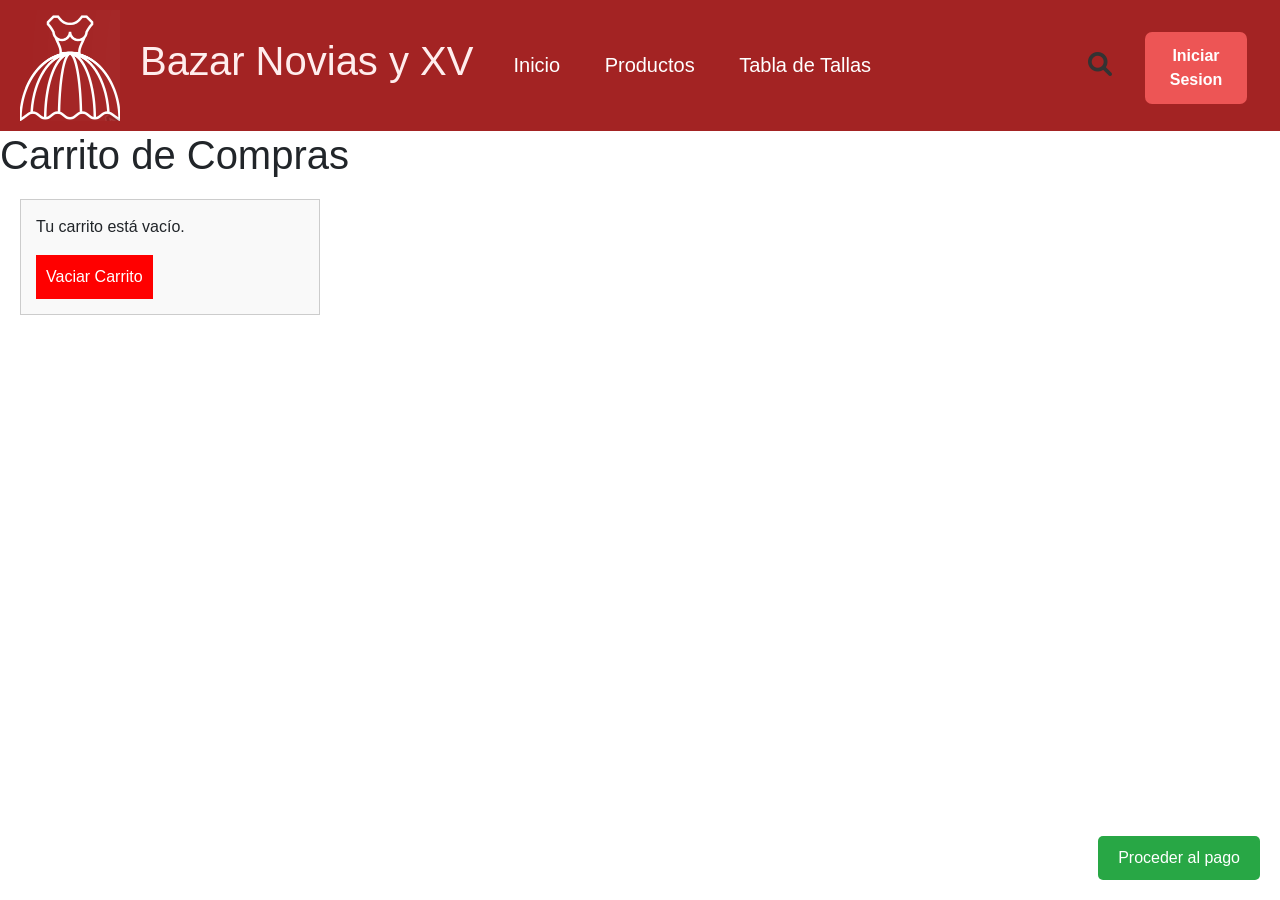
<file: carrito.html>
<!DOCTYPE html>
<html lang="es">
<head>
    <meta charset="UTF-8">
    <meta name="viewport" content="width=device-width, initial-scale=1.0">
    <title>Productos</title>
    <link rel="stylesheet" href="styles.css">
    <link href="https://cdn.jsdelivr.net/npm/bootstrap@5.3.0-alpha1/dist/css/bootstrap.min.css" rel="stylesheet">
    <link rel="stylesheet" href="https://cdnjs.cloudflare.com/ajax/libs/font-awesome/6.0.0-beta3/css/all.min.css">
    <link rel="stylesheet" href="stylesProd.css">
    <link rel="stylesheet" href="carrito.css">
</head>

<header>
    <div class="header-content">
        <img src="imagenes/logo3.png" alt="Logo de Bazar Novias y XV" class="logo">
        <h1>Bazar Novias y XV</h1>
    <nav>
        <ul class="nav-menu">
            <li><a href="index.html">Inicio</a></li>
            <li><a href="productos.html">Productos</a></li>
            <li><a href="#">Tabla de Tallas</a></li>
        </ul>
    </nav>
    </div>
    <div class="header-actions">
        <a href="#" class="action-btn"><i class="fas fa-search"></i></a>
        <div class="MenuDesplegableSesion">
            <button onmouseover="mostrarVentanaLogin()" onmouseout="ocultarVentanaLogin()">Iniciar Sesion</button>
            <div class="VentanaLoginContenido">
                <input type="text" id="login-user" placeholder="Usuario" required>
                <input type="password" id="login-password" placeholder="Contraseña" required>
                <button onclick="iniciarSesion()">Iniciar sesión</button>
                <div id="error-msg" class="error"></div>
                <div class="opciones-adicionales">
                    <label><input type="checkbox"> Recuérdame</label>
                    <a href="ResetPassword.html">¿Olvidaste la contraseña? </a>
                </div>
                <p>¿Primera vez en la pagina? <a href="Signup.html">Ingresa ahora.</a></p>
            </div>
        </div>
        </div>
    </div>
</header>

<body>
    <h1>Carrito de Compras</h1>
    <div id="cart-container">
        <div id="cart-items"></div>
        <p id="empty-cart-message">Tu carrito está vacío.</p>
        <button id="clear-cart">Vaciar Carrito</button>
    </div>
    <button id="checkout-button">Proceder al pago</button>

<script src="carrito.js"></script>
<script src="codigo.js"></script>
<script src="codigoProd.js"></script>
</body>
</html>
</file>
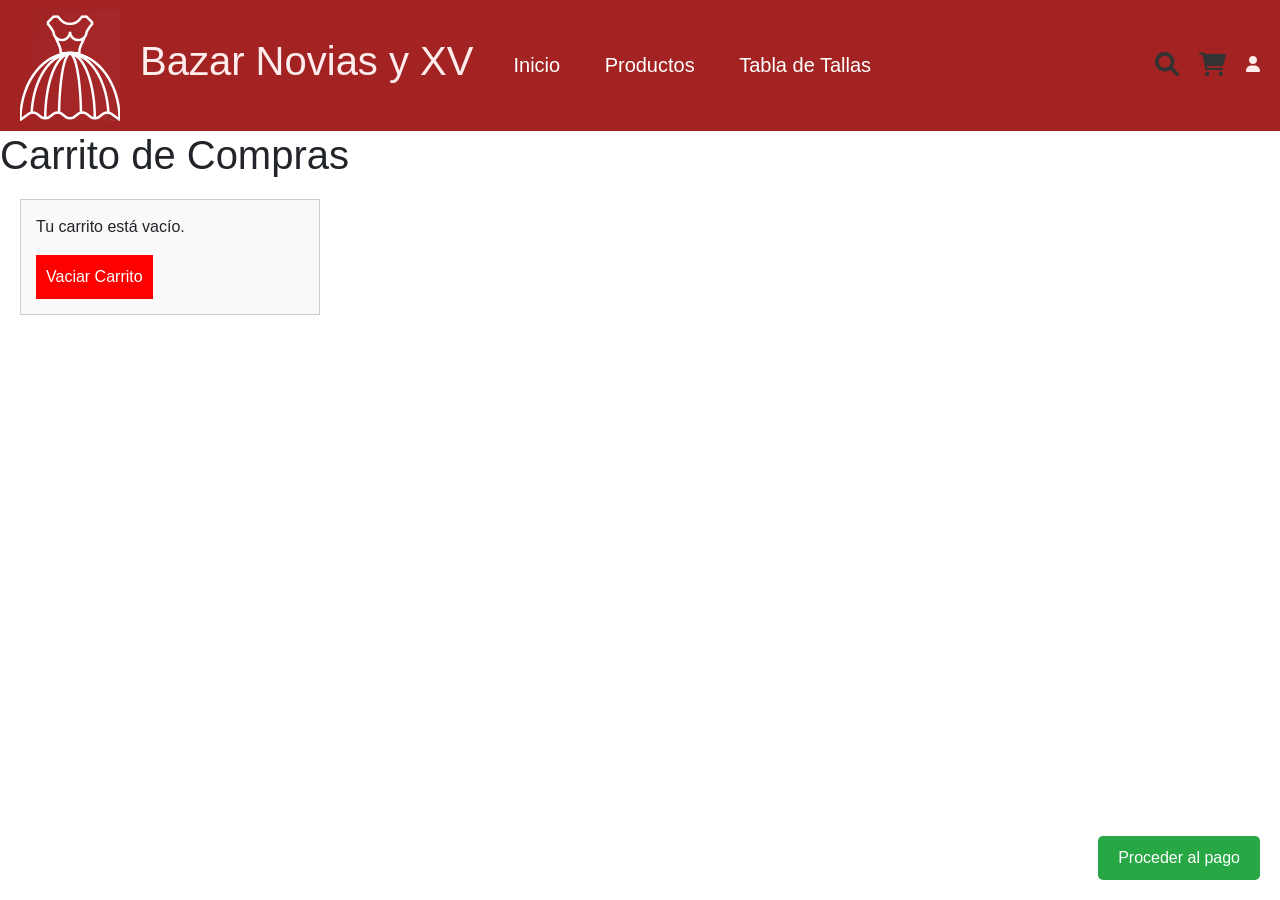
<file: carritomain.html>
<!DOCTYPE html>
<html lang="es">
<head>
    <meta charset="UTF-8">
    <meta name="viewport" content="width=device-width, initial-scale=1.0">
    <title>Productos</title>
    <link rel="stylesheet" href="styles.css">
    <link href="https://cdn.jsdelivr.net/npm/bootstrap@5.3.0-alpha1/dist/css/bootstrap.min.css" rel="stylesheet">
    <link rel="stylesheet" href="https://cdnjs.cloudflare.com/ajax/libs/font-awesome/6.0.0-beta3/css/all.min.css">
    <link rel="stylesheet" href="stylesProd.css">
    <link rel="stylesheet" href="carrito.css">
</head>

<header>
    <div class="header-content">
        <img src="imagenes/logo3.png" alt="Logo de Bazar Novias y XV" class="logo">
        <h1>Bazar Novias y XV</h1>
    <nav>
        <ul class="nav-menu">
            <li><a href="PaginaMain.html">Inicio</a></li>
            <li><a href="productosmain.html">Productos</a></li>
            <li><a href="#">Tabla de Tallas</a></li>
        </ul>
    </nav>
    </div>
    <div class="header-actions">
        <a href="#" class="action-btn"><i class="fas fa-search"></i></a>
        <a href="carritomain.html" class="action-btn"><i class="fas fa-shopping-cart"></i></a>
        <div class="DisenoMenuDespegable2">
            <a id="Cuenta-btn"><i class="fas fa-user"></i></a>
            <div id="menudespegable2" class="VentanaAbajOtros-content2">
                <a id="usuario-link"></a> <!-- Esto muestra el usuario -->
                <a onclick="CerrarSesion()">Cerrar sesión</a>
            </div>
    </div>
</header>

<body>
    <h1>Carrito de Compras</h1>
    <div id="cart-container">
        <div id="cart-items"></div>
        <p id="empty-cart-message">Tu carrito está vacío.</p>
        <button id="clear-cart">Vaciar Carrito</button>
    </div>
    <button id="checkout-button">Proceder al pago</button>

<script src="carritomain.js"></script>
<script src="codigo.js"></script>
<script src="CodigoProdMain.js"></script>
</body>
</html>
</file>
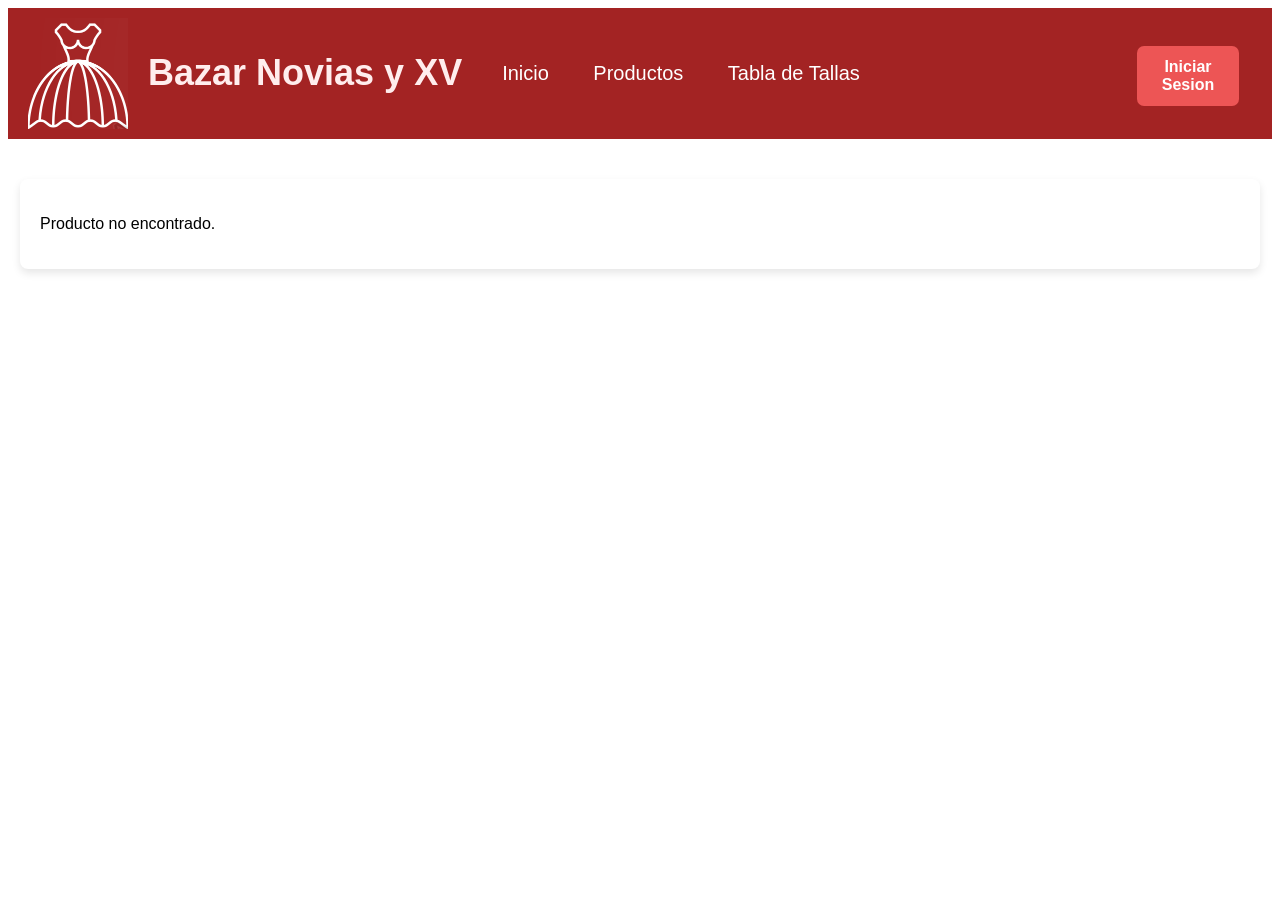
<file: detalle-producto.html>
<!DOCTYPE html>
<html lang="es">
<head>
    <meta charset="UTF-8">
    <meta name="viewport" content="width=device-width, initial-scale=1.0">
    <title>Detalles del Producto</title>
    <link rel="stylesheet" href="styles.css">
    <link rel="stylesheet" href="stylesProd.css">
    <link rel="stylesheet" href="detalle-producto.css">
    <link rel="stylesheet" href="carrito.css">
</head>
<body>
    <header>
        <div class="header-content">
            <img src="imagenes/logo3.png" alt="Logo de Bazar Novias y XV" class="logo">
            <h1>Bazar Novias y XV</h1>
        <nav>
            <ul class="nav-menu">
                <li><a href="index.html">Inicio</a></li>
                <li><a href="productos.html">Productos</a></li>
                <li><a href="#">Tabla de Tallas</a></li>
            </ul>
        </nav>
        </div>
        <div class="header-actions">
            <a href="#" class="action-btn"><i class="fas fa-search"></i></a>
            <div class="MenuDesplegableSesion">
                <button onmouseover="mostrarVentanaLogin()" onmouseout="ocultarVentanaLogin()">Iniciar Sesion</button>
                <div class="VentanaLoginContenido">
                    <input type="text" id="login-user" placeholder="Usuario" required>
                    <input type="password" id="login-password" placeholder="Contraseña" required>
                    <button onclick="iniciarSesion()">Iniciar sesión</button>
                    <div id="error-msg" class="error"></div>
                    <div class="opciones-adicionales">
                        <label><input type="checkbox"> Recuérdame</label>
                        <a href="ResetPassword.html">¿Olvidaste la contraseña? </a>
                    </div>
                    <p>¿Primera vez en la pagina? <a href="Signup.html">Ingresa ahora.</a></p>
                </div>
            </div>
            </div>
        </div>
    </header>

    <!-- Contenido del producto -->
    <div id="product-detail" class="product-detail-container"></div>

    

    <script src="codigoProd.js"></script>
    <script src="carrito.js"></script>
</body>
</html>
</file>
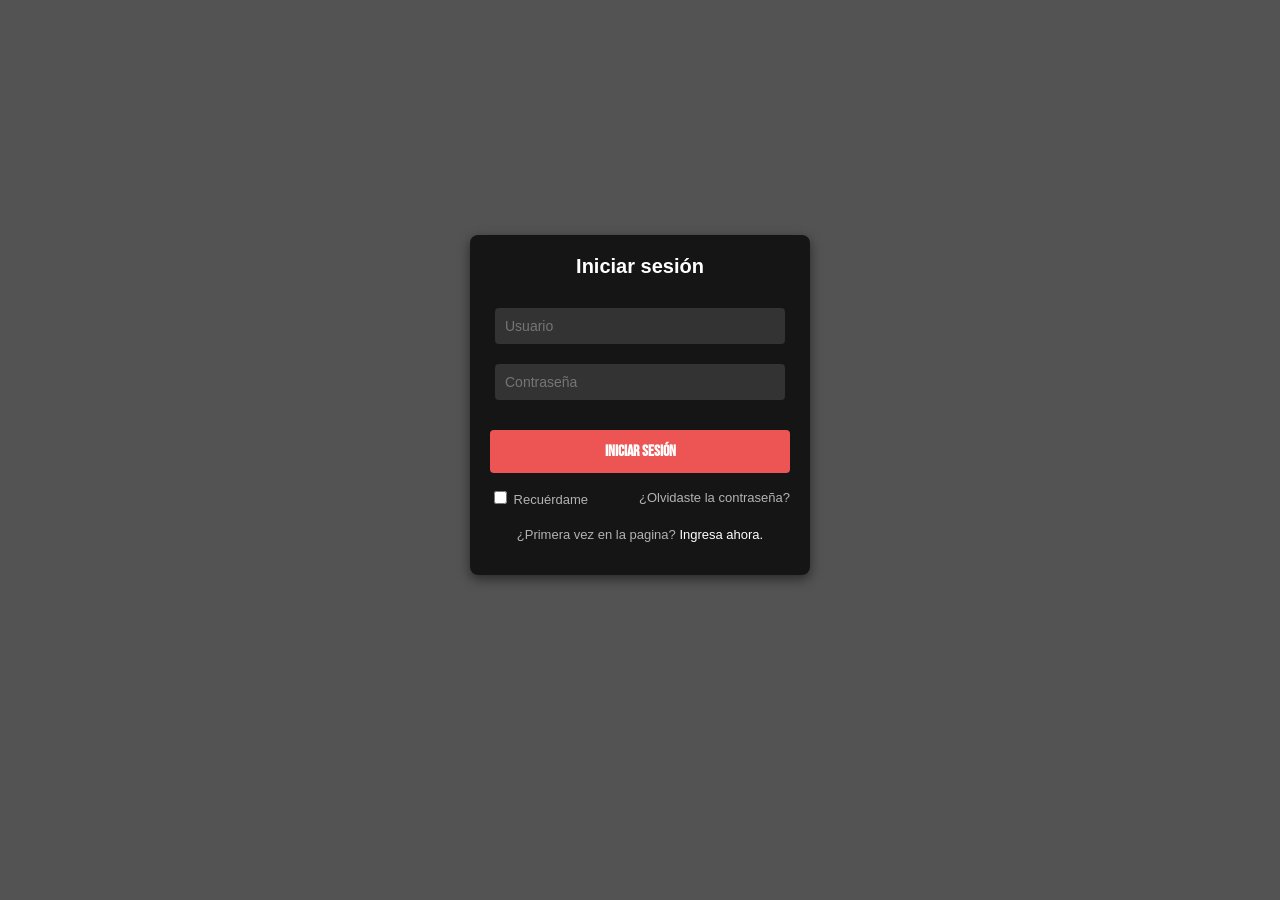
<file: Login.html>
<!DOCTYPE html>
<html lang="es">
<head>
    <meta charset="UTF-8">
    <meta name="viewport" content="width=device-width, initial-scale=1.0">
    <title>Iniciar Sesión</title>
    <link rel="stylesheet" href="styles.css">
    <link href="https://fonts.googleapis.com/css2?family=Bebas+Neue&display=swap" rel="stylesheet">
</head>
<body class="background-login">
    <div class="login-container">
        <h1>Iniciar sesión</h1>
        <input type="text" id="login-user" placeholder="Usuario" required>
        <input type="password" id="login-password" placeholder="Contraseña" required>
        <button onclick="iniciarSesion()">Iniciar sesión</button>
        <div id="error-msg" class="error"></div>
        <div class="opciones-adicionales">
            <label><input type="checkbox"> Recuérdame</label>
            <a href="ResetPassword.html">¿Olvidaste la contraseña? </a>
        </div>
        <p>¿Primera vez en la pagina? <a href="Signup.html">Ingresa ahora.</a></p>
    </div>
    <script src="codigo.js"></script>
</body>
</html>
</file>
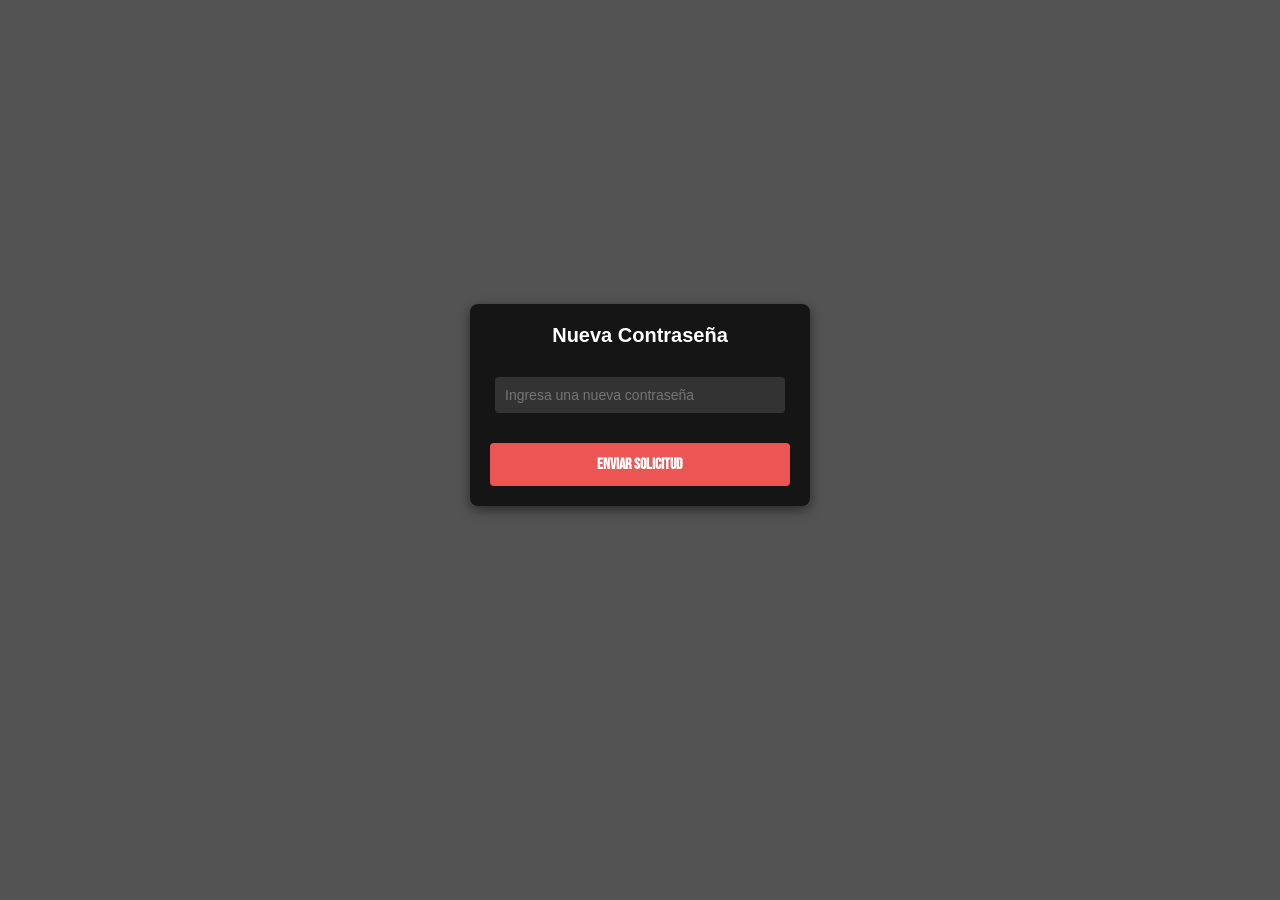
<file: Newpassword.html>
<!DOCTYPE html>
<html lang="es">
<head>
    <meta charset="UTF-8">
    <meta name="viewport" content="width=device-width, initial-scale=1.0">
    <title>Nueva Contraseña</title>
    <link rel="stylesheet" href="styles.css">
    <link href="https://fonts.googleapis.com/css2?family=Bebas+Neue&display=swap" rel="stylesheet">
</head>
<body class="background-login">
    <div class="login-container">
        <h1>Nueva Contraseña</h1>
        <input type="text" id="nueva-contrasena" placeholder="Ingresa una nueva contraseña" required>
        <button type="button" onclick="actualizarContrasena()">Enviar solicitud</button>
        <div id="msg"></div>
    </div>
    <script src="codigo.js"></script>
</body>
</html>
</file>
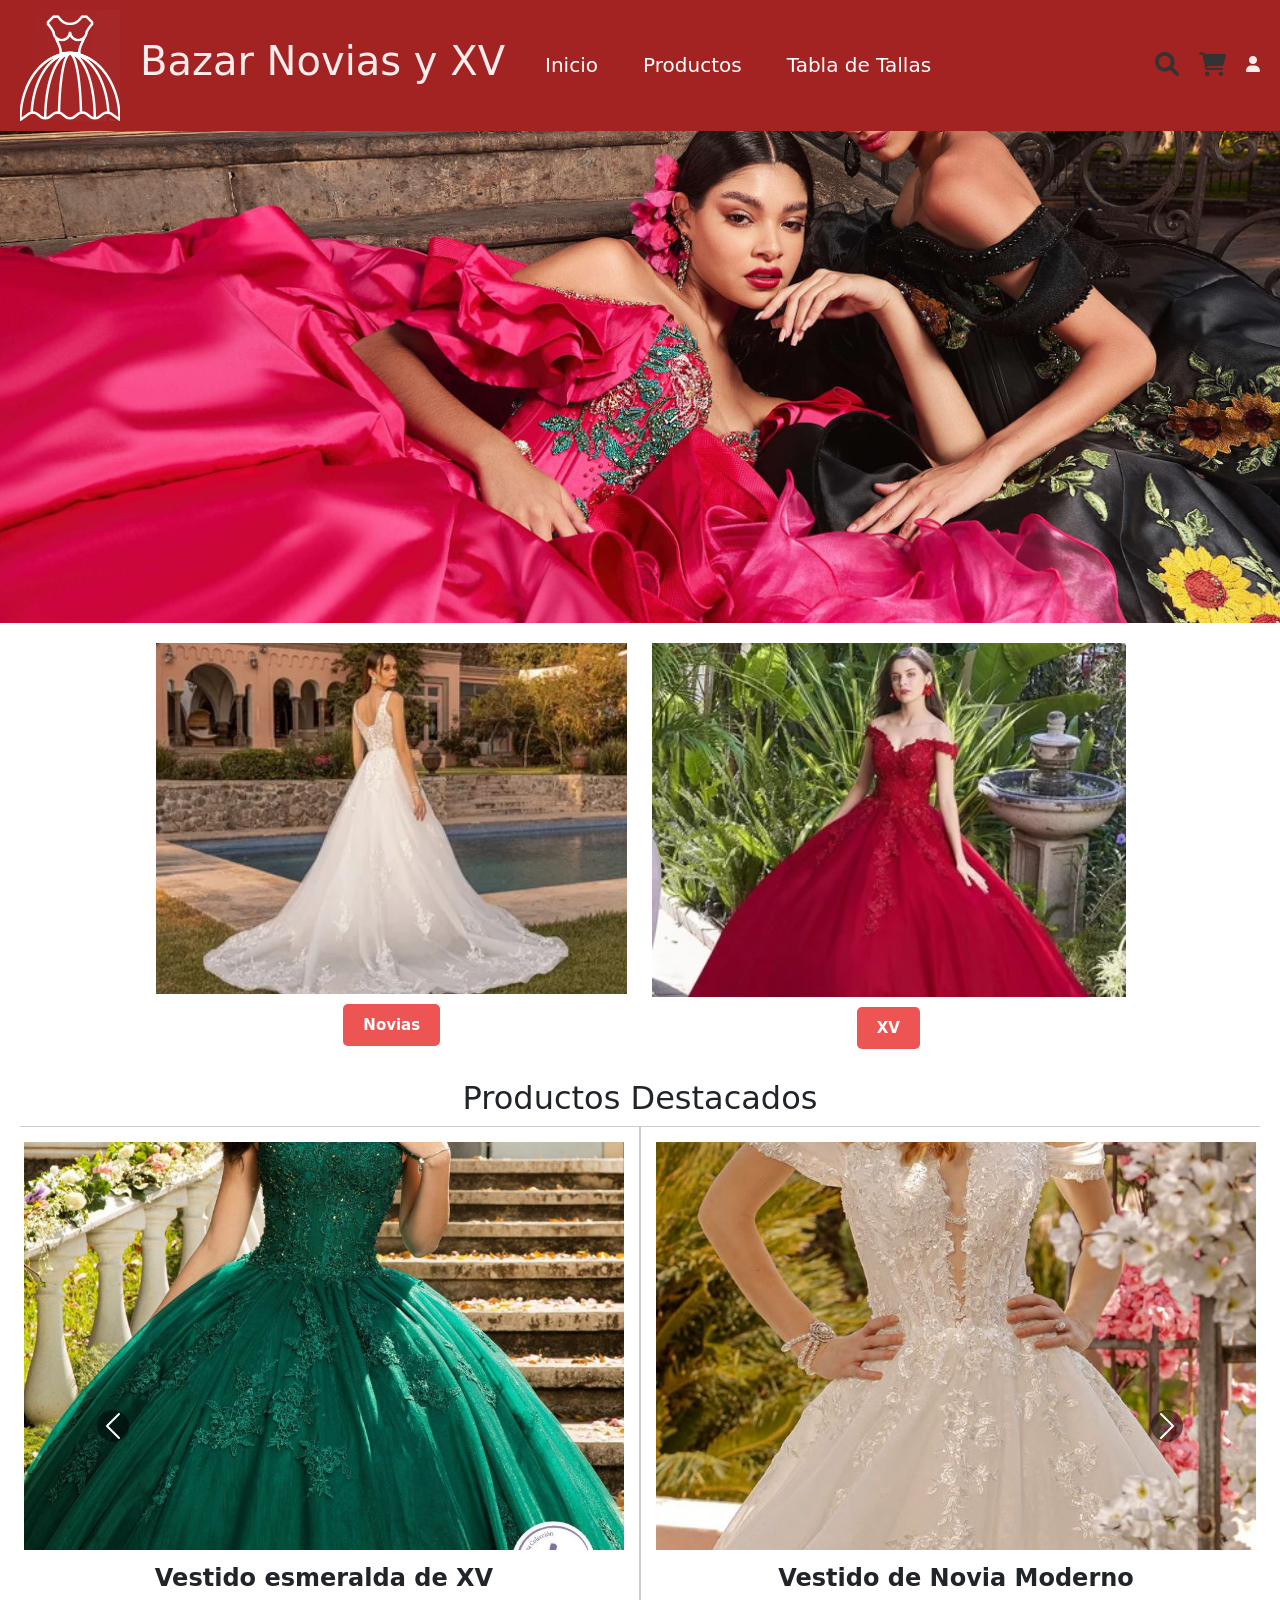
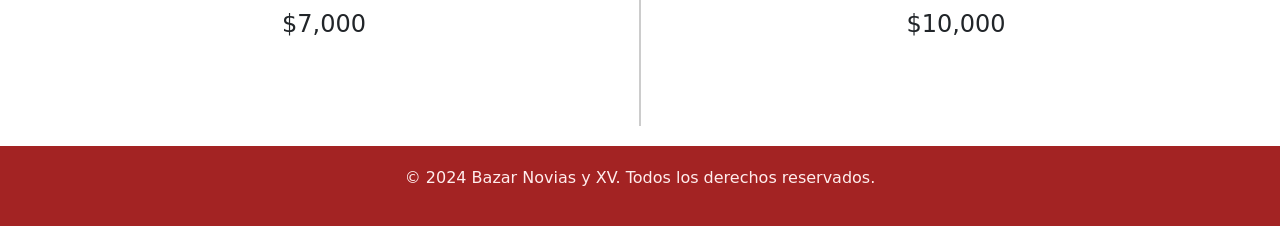
<file: PaginaMain.html>
<!DOCTYPE html>
<html lang="es">
<head>
    <meta charset="UTF-8">
    <title>Bazar Novias y XV</title>
    <link rel="stylesheet" href="styles.css">
    <link href="https://cdn.jsdelivr.net/npm/bootstrap@5.3.0-alpha1/dist/css/bootstrap.min.css" rel="stylesheet">
    <link rel="stylesheet" href="https://cdnjs.cloudflare.com/ajax/libs/font-awesome/6.0.0-beta3/css/all.min.css">
    
</head>

<body>
    <header>
        <div class="header-content">
            <img src="imagenes/logo3.png" alt="Logo de Bazar Novias y XV" class="logo">
            <h1>Bazar Novias y XV</h1>
        <nav>
            <ul class="nav-menu">
                <li><a href="PaginaMain.html">Inicio</a></li>
                <li><a href="productosmain.html">Productos</a></li>
                <li><a href="#">Tabla de Tallas</a></li>
            </ul>
        </nav>
        </div>
        <div class="header-actions">
            <a href="#" class="action-btn"><i class="fas fa-search"></i></a>
            <a href="carritomain.html" class="action-btn"><i class="fas fa-shopping-cart"></i></a>
            <div class="DisenoMenuDespegable2">
                <a id="Cuenta-btn"><i class="fas fa-user"></i></a>
                <div id="menudespegable2" class="VentanaAbajOtros-content2">
                    <a id="usuario-link"></a> <!-- Esto muestra el usuario -->
                    <a onclick="CerrarSesion()">Cerrar sesión</a>
                </div>
        </div>
    </header>

    <main>
        <section class="banner">
            <img src="imagenes/banner.jpg" alt="Banner Principal">
        </section>
        <section class="categorias">
            <div class="row text-center">
                <div class="col-md-6">
                    <img src="imagenes/novias.jpg" alt="Vestidos de Novia"><br>
                    <!-- Botón de Novias -->
                    <a href="productosmain.html#Novias" class="categoria-button">Novias</a>
                </div>
                <div class="col-md-6">
                    <img src="imagenes/xv.jpg" alt="Vestidos de XV"><br>
                    <!-- Botón de XV -->
                    <a href="productosmain.html#XV" class="categoria-button">XV</a>
                </div>
            </div>
        </section>
        

            <section class="destacados">
                <h2 class="text-center">Productos Destacados</h2>
                <!-- Carrusel de productos destacados -->
                <div id="carouselDestacados" class="carousel slide" data-bs-ride="carousel">
                    <div class="carousel-inner">
                        <div class="carousel-item active">
                            <div class="row">
                                <div class="col-md-6 producto">
                                    <img src="imagenes/producto1.jpg" alt="Producto 1">
                                    <p><strong>Vestido esmeralda de XV</strong></p>
                                    <p>$7,000</p>
                                </div>
                                <div class="col-md-6 producto">
                                    <img src="imagenes/producto2.jpg" alt="Producto 2">
                                    <p><strong>Vestido de Novia Moderno</strong></p>
                                    <p>$10,000</p>
                                </div>
                            </div>
                        </div>
                        <div class="carousel-item">
                            <div class="row">
                                <div class="col-md-6 producto">
                                    <img src="imagenes/producto3.jpg" alt="Producto 3">
                                    <p><strong>Vestido moderno de XV</strong></p>
                                    <p>$8,000</p>
                                </div>
                                <div class="col-md-6 producto">
                                    <img src="imagenes/producto4.jpg" alt="Producto 4">
                                    <p><strong>Vestido de XV oro</strong></p>
                                    <p>$9,000</p>
                                </div>
                            </div>
                        </div>
                </div>

            <!--carrusel-->
            <button class="carousel-control-prev" type="button" data-bs-target="#carouselDestacados" data-bs-slide="prev">
                <span class="carousel-control-prev-icon" aria-hidden="true"></span>
                <span class="visually-hidden">Anterior</span>
            </button>
            <button class="carousel-control-next" type="button" data-bs-target="#carouselDestacados" data-bs-slide="next">
                <span class="carousel-control-next-icon" aria-hidden="true"></span>
                <span class="visually-hidden">Siguiente</span>
            </button>
        </div>
        </section>
    </main>

    <footer>
        <p>© 2024 Bazar Novias y XV. Todos los derechos reservados.</p>
    </footer>
    <script src="https://cdn.jsdelivr.net/npm/bootstrap@5.3.0-alpha1/dist/js/bootstrap.bundle.min.js"></script>
    <script src="codigo.js"></script>
</body>
</html>
</file>
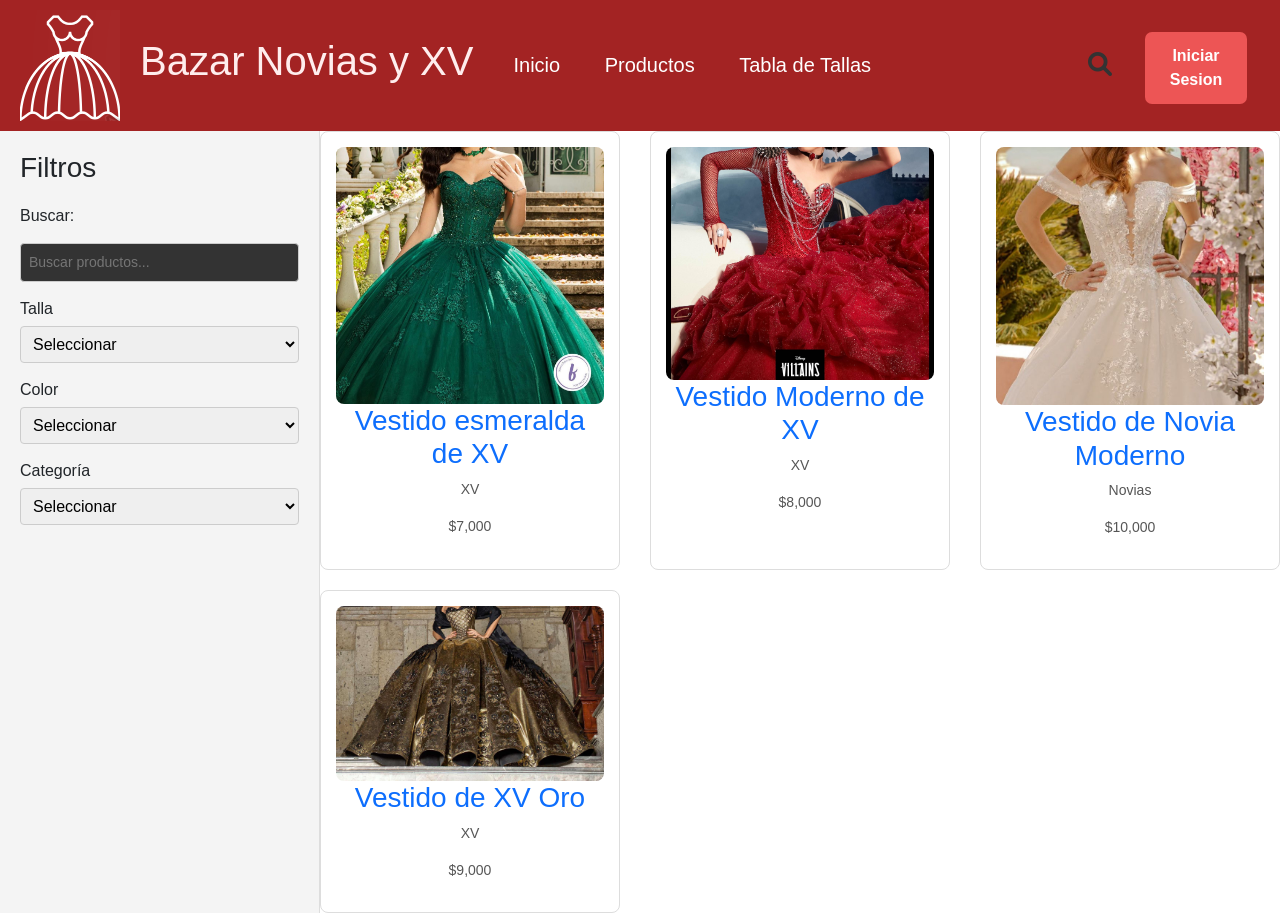
<file: productos.html>
<!DOCTYPE html>
<html lang="es">
<head>
    <meta charset="UTF-8">
    <meta name="viewport" content="width=device-width, initial-scale=1.0">
    <title>Productos</title>
    <link rel="stylesheet" href="styles.css">
    <link href="https://cdn.jsdelivr.net/npm/bootstrap@5.3.0-alpha1/dist/css/bootstrap.min.css" rel="stylesheet">
    <link rel="stylesheet" href="https://cdnjs.cloudflare.com/ajax/libs/font-awesome/6.0.0-beta3/css/all.min.css">
    <link rel="stylesheet" href="stylesProd.css">
</head>
<body>
    <header>
        <div class="header-content">
            <img src="imagenes/logo3.png" alt="Logo de Bazar Novias y XV" class="logo">
            <h1>Bazar Novias y XV</h1>
        <nav>
            <ul class="nav-menu">
                <li><a href="index.html">Inicio</a></li>
                <li><a href="productos.html">Productos</a></li>
                <li><a href="#">Tabla de Tallas</a></li>
            </ul>
        </nav>
        </div>
        <div class="header-actions">
            <a href="#" class="action-btn"><i class="fas fa-search"></i></a>
            <div class="MenuDesplegableSesion">
                <button onmouseover="mostrarVentanaLogin()" onmouseout="ocultarVentanaLogin()">Iniciar Sesion</button>
                <div class="VentanaLoginContenido">
                    <input type="text" id="login-user" placeholder="Usuario" required>
                    <input type="password" id="login-password" placeholder="Contraseña" required>
                    <button onclick="iniciarSesion()">Iniciar sesión</button>
                    <div id="error-msg" class="error"></div>
                    <div class="opciones-adicionales">
                        <label><input type="checkbox"> Recuérdame</label>
                        <a href="ResetPassword.html">¿Olvidaste la contraseña? </a>
                    </div>
                    <p>¿Primera vez en la pagina? <a href="Signup.html">Ingresa ahora.</a></p>
                </div>
            </div>
            </div>
        </div>
    </header>

    <!-- Contenedor principal -->
    <div class="container-fluid">
        <div class="row">
            <!-- Barra lateral de filtros -->
            <div class="col-md-3 sidebar">
                <h3>Filtros</h3>
                <form class="filter-form">
                    <label for="search">Buscar: </label>
                    <input type="text" id="search" placeholder="Buscar productos..." oninput="filterProducts()">

                    <label for="size-filter">Talla</label>
                    <select id="size-filter" onchange="filterProducts()">
                        <option value="">Seleccionar</option>
                        <option value="S">S</option>
                        <option value="M">M</option>
                        <option value="L">L</option>
                    </select>

                    <label for="color-filter">Color</label>
                    <select id="color-filter" onchange="filterProducts()">
                        <option value="">Seleccionar</option>
                        <option value="Esmeralda">Esmeralda</option>
                        <option value="Blanco">Blanco</option>
                        <option value="Rojo">Rojo</option>
                        <option value="Oro">Oro</option>
                    </select>

                    <label for="category-filter">Categoría</label>
                    <select id="category-filter" onchange="filterProducts()">
                        <option value="">Seleccionar</option>
                        <option value="XV">XV</option>
                        <option value="Novias">Novias</option>
                    </select>
                </form>
            </div>

            <!-- Galería de productos -->
            <div class="col-md-9">
                <div class="row product-gallery" id="product-gallery">
                    <div class="col-md-4">
                        <div class="product-item">
                            <a href="detalle-producto.html?id=1">
                                <img src="imagenes/producto1.jpg" alt="Producto 1">
                                <h4>Vestido esmeralda de XV</h4>
                                <p>Categoría: XV</p>
                                <p>Talla: M</p>
                                <p>Color: Esmeralda</p>
                                <p>$5000</p>
                            </a>
                        </div>
                    </div>
                    <div class="col-md-4">
                        <div class="product-item">
                            <a href="detalle-producto.html?id=2">
                                <img src="imagenes/producto3.jpg" alt="Producto 2">
                                <h4>Vestido Moderno de XV</h4>
                                <p>Categoría: XV</p>
                                <p>Talla: S</p>
                                <p>Color: Rojo</p>
                                <p>$6000</p>
                            </a>
                        </div>
                    </div>
                    <div class="col-md-4">
                        <div class="product-item">
                            <a href="detalle-producto.html?id=3">
                                <img src="imagenes/producto2.jpg" alt="Producto 3">
                                <h4>Vestido de Novia Moderno</h4>
                                <p>Categoría: Novias</p>
                                <p>Talla: L</p>
                                <p>Color: Blanco</p>
                                <p>$7000</p>
                            </a>
                        </div>
                    </div>
                    <div class="col-md-4">
                        <div class="product-item">
                            <a href="detalle-producto.html?id=4">
                                <img src="imagenes/producto4.jpg" alt="Producto 4">
                                <h4>Vestido de XV Oro</h4>
                                <p>Categoría: XV</p>
                                <p>Talla: M</p>
                                <p>Color: Oro</p>
                                <p>$7500</p>
                            </a>
                        </div>
                    </div>
                </div>
            </div>
        </div>
    </div>

    
    <script src="codigoProd.js"></script>
    <script src="https://cdn.jsdelivr.net/npm/bootstrap@5.3.0-alpha1/dist/js/bootstrap.bundle.min.js"></script>
    <script src="carrito.js"></script>
</body>
</html>
</file>
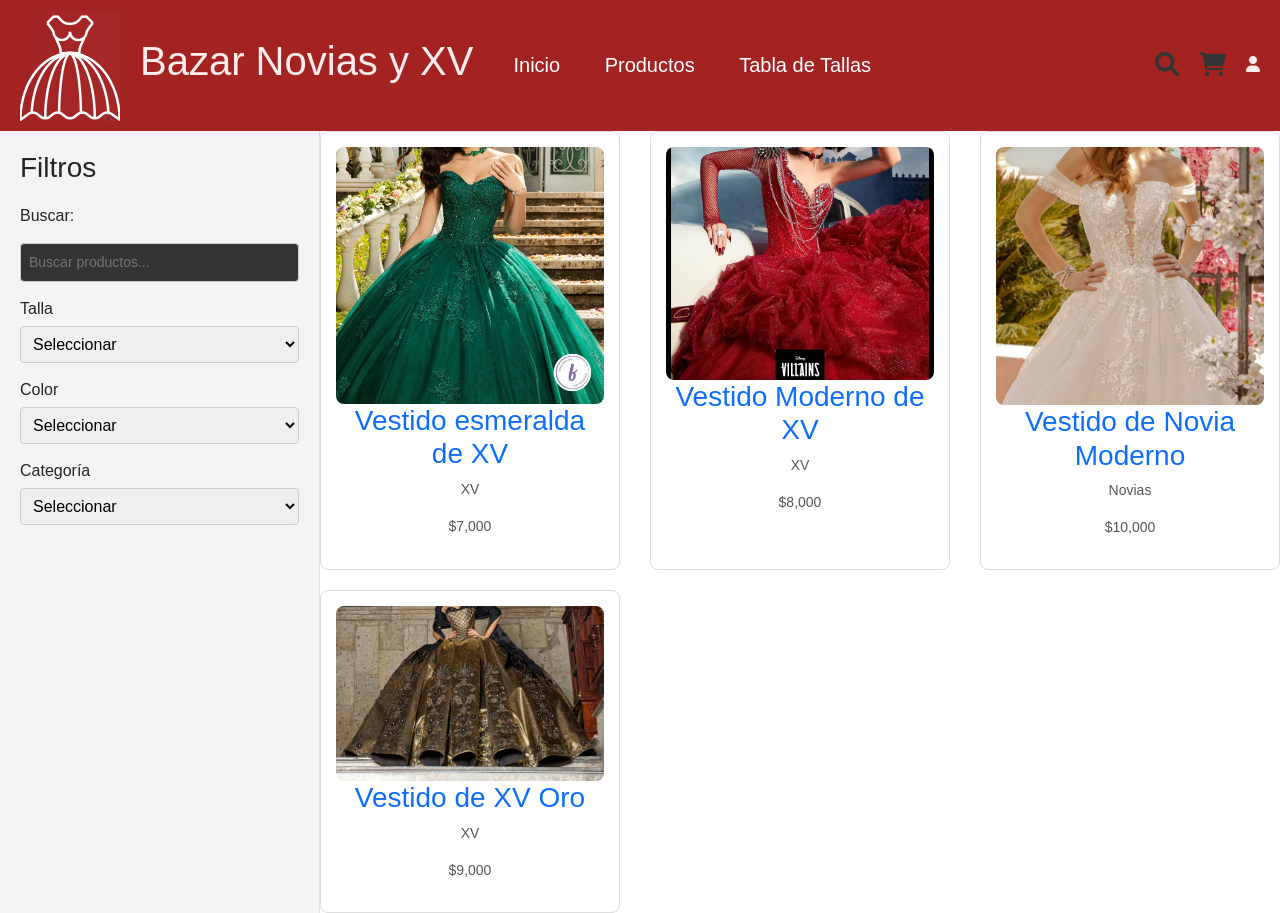
<file: productosmain.html>
<!DOCTYPE html>
<html lang="es">
<head>
    <meta charset="UTF-8">
    <meta name="viewport" content="width=device-width, initial-scale=1.0">
    <title>Productos</title>
    <link rel="stylesheet" href="styles.css">
    <link href="https://cdn.jsdelivr.net/npm/bootstrap@5.3.0-alpha1/dist/css/bootstrap.min.css" rel="stylesheet">
    <link rel="stylesheet" href="https://cdnjs.cloudflare.com/ajax/libs/font-awesome/6.0.0-beta3/css/all.min.css">
    <link rel="stylesheet" href="stylesProd.css">
</head>
<body>
    <header>
    <div class="header-content">
        <img src="imagenes/logo3.png" alt="Logo de Bazar Novias y XV" class="logo">
        <h1>Bazar Novias y XV</h1>
    <nav>
        <ul class="nav-menu">
            <li><a href="PaginaMain.html">Inicio</a></li>
            <li><a href="productosmain.html">Productos</a></li>
            <li><a href="#">Tabla de Tallas</a></li>
        </ul>
    </nav>
    </div>
    <div class="header-actions">
        <a href="#" class="action-btn"><i class="fas fa-search"></i></a>
        <a href="carritomain.html" class="action-btn"><i class="fas fa-shopping-cart"></i></a>
        <div class="DisenoMenuDespegable2">
            <a id="Cuenta-btn"><i class="fas fa-user"></i></a>
            <div id="menudespegable2" class="VentanaAbajOtros-content2">
                <a id="usuario-link"></a> <!-- Esto muestra el usuario -->
                <a onclick="CerrarSesion()">Cerrar sesión</a>
            </div>
    </div>
</header>

    <!-- Contenedor principal -->
    <div class="container-fluid">
        <div class="row">
            <!-- Barra lateral de filtros -->
            <div class="col-md-3 sidebar">
                <h3>Filtros</h3>
                <form class="filter-form">
                    <label for="search">Buscar: </label>
                    <input type="text" id="search" placeholder="Buscar productos..." oninput="filterProducts()">

                    <label for="size-filter">Talla</label>
                    <select id="size-filter" onchange="filterProducts()">
                        <option value="">Seleccionar</option>
                        <option value="S">S</option>
                        <option value="M">M</option>
                        <option value="L">L</option>
                    </select>

                    <label for="color-filter">Color</label>
                    <select id="color-filter" onchange="filterProducts()">
                        <option value="">Seleccionar</option>
                        <option value="Esmeralda">Esmeralda</option>
                        <option value="Blanco">Blanco</option>
                        <option value="Rojo">Rojo</option>
                        <option value="Oro">Oro</option>
                    </select>

                    <label for="category-filter">Categoría</label>
                    <select id="category-filter" onchange="filterProducts()">
                        <option value="">Seleccionar</option>
                        <option value="XV">XV</option>
                        <option value="Novias">Novias</option>
                    </select>
                </form>
            </div>

            <!-- Galería de productos -->
            <div class="col-md-9">
                <div class="row product-gallery" id="product-gallery">
                    <div class="col-md-4">
                        <div class="product-item">
                            <a href="detallemain.html?id=1">
                                <img src="imagenes/producto1.jpg" alt="Producto 1">
                                <h4>Vestido esmeralda de XV</h4>
                                <p>Categoría: XV</p>
                                <p>Talla: M</p>
                                <p>Color: Esmeralda</p>
                                <p>$5000</p>
                            </a>
                        </div>
                    </div>
                    <div class="col-md-4">
                        <div class="product-item">
                            <a href="detallemain.html?id=2">
                                <img src="imagenes/producto3.jpg" alt="Producto 2">
                                <h4>Vestido Moderno de XV</h4>
                                <p>Categoría: XV</p>
                                <p>Talla: S</p>
                                <p>Color: Rojo</p>
                                <p>$6000</p>
                            </a>
                        </div>
                    </div>
                    <div class="col-md-4">
                        <div class="product-item">
                            <a href="detallemain.html?id=3">
                                <img src="imagenes/producto2.jpg" alt="Producto 3">
                                <h4>Vestido de Novia Moderno</h4>
                                <p>Categoría: Novias</p>
                                <p>Talla: L</p>
                                <p>Color: Blanco</p>
                                <p>$7000</p>
                            </a>
                        </div>
                    </div>
                    <div class="col-md-4">
                        <div class="product-item">
                            <a href="detallemain.html?id=4">
                                <img src="imagenes/producto4.jpg" alt="Producto 4">
                                <h4>Vestido de XV Oro</h4>
                                <p>Categoría: XV</p>
                                <p>Talla: M</p>
                                <p>Color: Oro</p>
                                <p>$7500</p>
                            </a>
                        </div>
                    </div>
                </div>
            </div>
        </div>
    </div>

    
    <script src="CodigoProdMain.js"></script>
    <script src="https://cdn.jsdelivr.net/npm/bootstrap@5.3.0-alpha1/dist/js/bootstrap.bundle.min.js"></script>
    <script src="codigo.js"></script>
</body>
</html>
</file>
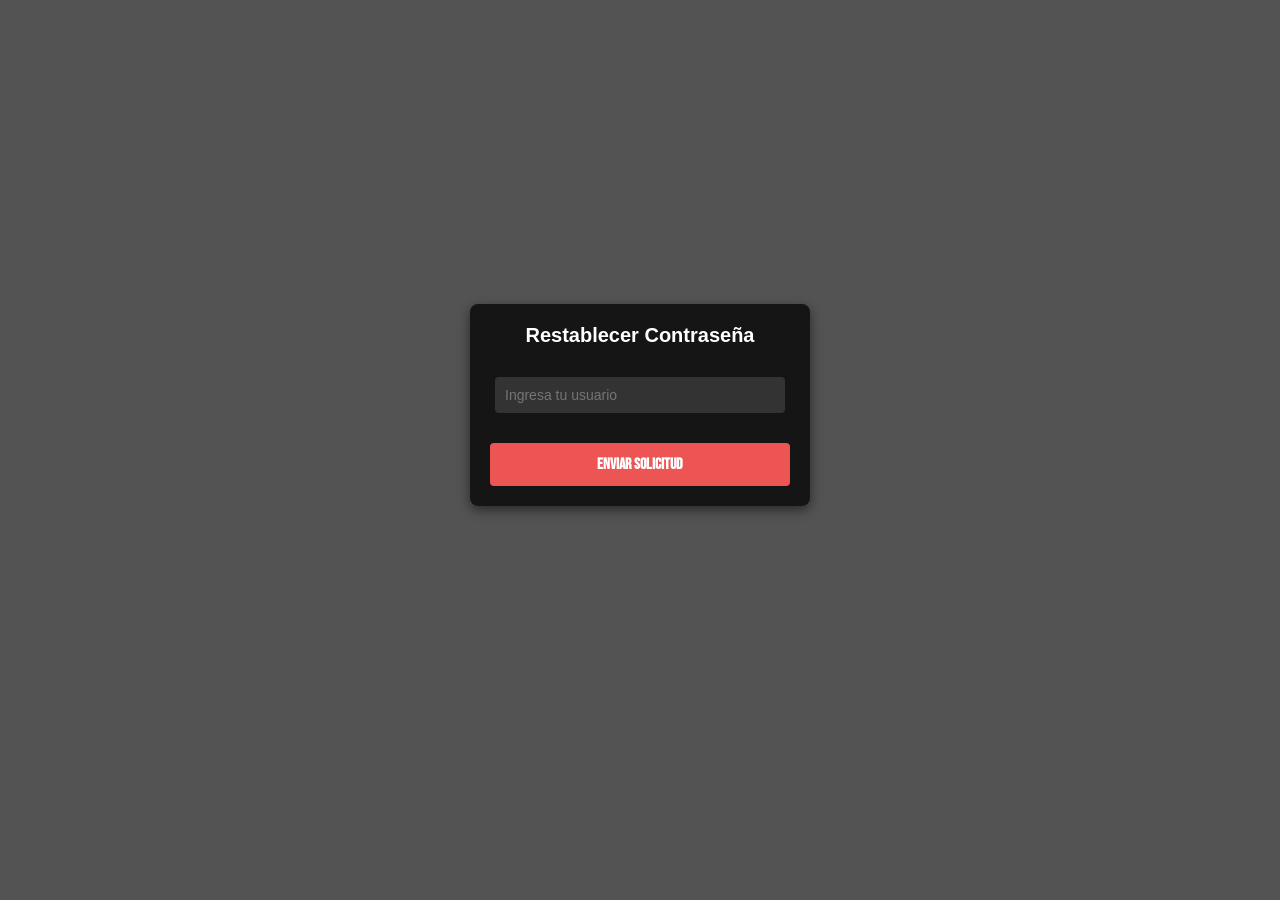
<file: ResetPassword.html>
<!DOCTYPE html>
<html lang="es">
<head>
    <meta charset="UTF-8">
    <meta name="viewport" content="width=device-width, initial-scale=1.0">
    <title>Restablecer Contraseña</title>
    <link rel="stylesheet" href="styles.css">
    <link href="https://fonts.googleapis.com/css2?family=Bebas+Neue&display=swap" rel="stylesheet">
</head>
<body class="background-login">
    <div class="login-container">
        <h1>Restablecer Contraseña</h1>
        <input type="text" id="reset-usuario" placeholder="Ingresa tu usuario" required>
        <button type="button" onclick="verificarUsuario()">Enviar solicitud</button>
        <!-- Campo de código de seguridad, inicialmente oculto -->
        <div id="security-code-section" style="display: none;">
            <input type="text" id="security-code" placeholder="Ingresa tu código de seguridad" required>
            <button type="button" onclick="verificarCodigo()">Verificar código</button>
        </div>
        
        <div id="msg"></div>
    </div>
    <script src="codigo.js"></script>
</body>
</html>
</file>
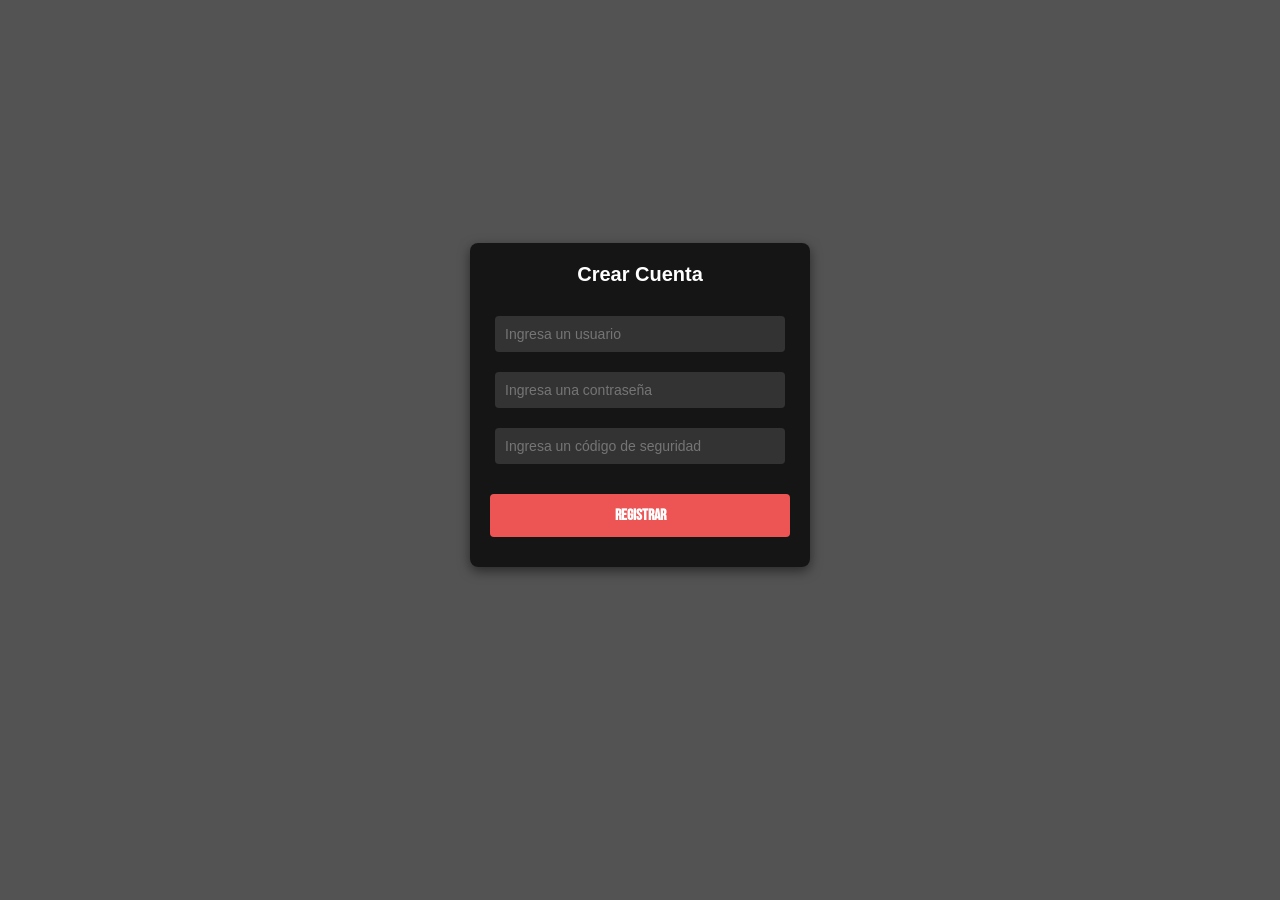
<file: Signup.html>
<!DOCTYPE html>
<html lang="es">
<head>
    <meta charset="UTF-8">
    <meta name="viewport" content="width=device-width, initial-scale=1.0">
    <title>Crear Cuenta</title>
    <link rel="stylesheet" href="styles.css">
    <link href="https://fonts.googleapis.com/css2?family=Bebas+Neue&display=swap" rel="stylesheet">
</head>
<body class="background-login">
    <div class="login-container">
        <h1>Crear Cuenta</h1>
        <input type="text" id="signup-user" placeholder="Ingresa un usuario" required>
        <input type="password" id="signup-password" placeholder="Ingresa una contraseña" required>
        <input type="text" id="security-code" placeholder="Ingresa un código de seguridad" required>
        <button type="button" onclick="registrarUsuario()">Registrar</button>
        <div id="error-msg" class="error"></div>
    </div>
    <script src="codigo.js"></script>
</body>
</html>
</file>
<file: styles.css>
body {
    font-family: Arial, sans-serif;
}

header, footer {
    background-color: #a32323;
    color: #ffeded;
    padding: 20px 20px;
    text-align: center;
}
header {
    display: flex;
    justify-content: space-between;
    align-items: center;
    padding: 10px 20px;
}

/* Estilos para el logo y título */
.header-content {
    display: flex;
    align-items: center;
}
nav {
    flex-grow: 1;
    text-align: center;
}
.nav-menu {
    display: inline-block;
    list-style-type: none;
    padding: 0;
    margin: 0;
}

.nav-menu li {
    display: inline;
    margin: 0 20px;
}

.nav-menu li a {
    text-decoration: none;
    font-size: 20px;
    color: #ffffff;
}
nav ul {
    list-style: none;
    padding: 0;
}

nav ul li {
    display: inline;
    margin-right: 10px;
}

nav ul li a {
    color: white;
    text-decoration: none;
}

/* Contenedor del logo y el título */
.header-content {
    display: flex;
    align-items: center; /* Alinear verticalmente */
    gap: 20px; /* Espacio entre el logo y el texto */
}

/* Tamaño del logo */
.logo {
    width: 100px;
    height: 100%;
}
/* Estilo del título */
h1 {
    
    font-size: 36px;
    margin: 0;
}
/* Estilos para los botones de buscar, carrito y usuario */
.header-actions{
    display: flex;
    align-items: center;
}

.action-btn {
    margin-right: 20px;
    font-size: 24px;
    color: #333;
    text-decoration: none;
}

.action-btn:hover {
    color: #f59e42; /* Color al pasar el cursor */
}
.banner img {
    width: 100%;
    height: auto;
}

.categorias {
    display: flex;
    justify-content: space-around;
    margin: 20px 0;
}

.categorias .categoria {
    text-align: center;
}

.destacados {
    margin: 20px;
}

.destacados .producto {
    border: 1px solid #ccc;
    padding: 10px;
    margin-bottom: 10px;
}

/*limitar el tamaño máximo de las imágenes del carrusel */
.carousel-inner {
    max-width: 600px; /* Ajusta según el tamaño máximo que desees para el carrusel */
    max-height: 600px; /* Ajusta según el tamaño máximo que desees */
    margin: 0 auto; /* Centrar el carrusel en la página */
}
.carousel-item img {
    width: 100%;
    height: 100%;
    object-fit: cover; /* Asegura que la imagen se ajuste sin deformarse */
    object-position: center; /* Centra la imagen dentro del contenedor */
}
.carousel-item .producto {
    text-align: center;
    padding: 10px;
}
.carousel-item .producto p {
    margin: 5px 0;
}
/* Estilos del carrusel */
.carousel-inner {
    max-width: 100%;
    max-height: 600px;
    margin: 0 auto;
}
.carousel-item img {
    width: 100%;
    height: 60%;
    object-fit: cover;
}
.carousel-item .producto {
    padding: 15px;
    text-align: center;
}
.carousel-item .producto p {
    margin: 10px 0;
    font-size: 1.5rem;
}

/* Estilo para las flechas del carrusel (anterior y siguiente) */
.carousel-control-prev-icon,
.carousel-control-next-icon {
    background-color: rgba(0, 0, 0, 0.5); /* Fondo negro con 50% de opacidad */
    border-radius: 50%; /* Redondear los bordes */
    width: 250px; /* Ajustar el tamaño */
    height: 250px;
}

/* Reducir aún más la transparencia */
.carousel-control-prev-icon:hover,
.carousel-control-next-icon:hover {
    background-color: rgba(0, 0, 0, 0.8); /* Aumenta la opacidad al pasar el cursor */
}

/*Para pantallas pequeñas */
.carousel-control-prev,
.carousel-control-next {
    opacity: 1 !important; /* para mantenerlas siempre visibles */
}

/* Botones para "Novias" y "XV" */
.categoria-button {
    display: inline-block;
    padding: 10px 20px;
    background-color: #ed5555; 
    color: white;
    border: none;
    cursor: pointer;
    margin: 10px 0;
    text-align: center;
    text-decoration: none;
    font-weight: bold;
    font-size: 15px;
    border-radius: 5px;
}
.categoria-button:hover {
    background-color: #555;
}
/* Botón de acción */
.action-btn {
    font-size: 1.5rem;
    color: #333;
    text-decoration: none;
}
/* Contenedor del menú desplegable */
.DisenoMenuDespegable {
    position: relative;
    display: inline-block;
}

/* Menú desplegable oculto por defecto */
.VentanaAbajOtros-content {
    display: none; 
    position: absolute;
    top: 40px; 
    left: 50%; 
    transform: translateX(-50%); 
    background-color: #333;
    min-width: 150px;
    box-shadow: 0px 8px 16px rgba(0, 0, 0, 0.2);
    border-radius: 5px;
    padding: 10px;
    z-index: 1;
}

/* Estilos de los enlaces dentro del menú desplegable */
.VentanaAbajOtros-content a {
    color: white;
    padding: 8px 12px;
    text-decoration: none;
    display: block;
}

/* Efecto hover para los enlaces del menú */
.VentanaAbajOtros-content a:hover {
    background-color: #575757;
}

/* Mostrar el menú cuando el usuario pasa el ratón sobre el contenedor */
.DisenoMenuDespegable:hover .VentanaAbajOtros-content {
    display: block;
}



/* Contenedor del menú desplegable */
.MenuDesplegableSesion {
    position: relative;
    display: inline-block;
}

/* Menú desplegable oculto por defecto */
.VentanaLoginContenido {
    display: none; 
    position: absolute;
    top: 80px; 
    left: -35%; 
    transform: translateX(-50%); 
    background-color: #141414;
    min-width: 350px; /* Puedes ajustarlo según el tamaño que prefieras */
    box-shadow: 0px 8px 16px rgba(0, 0, 0, 0.2);
    border-radius: 5px;
    padding: 15px; /* Espaciado aumentado */
    z-index: 1;
}

/* Estilos de los enlaces dentro del menú desplegable */
.VentanaLoginContenido a {
    color: white;
    padding: 12px 16px; /* Padding aumentado para enlaces */
    text-decoration: none;
    display: block;
}

/* Efecto hover para los enlaces del menú */
.VentanaLoginContenido a:hover {
    background-color: #575757;
}

/* Mostrar el menú cuando el usuario pasa el ratón sobre el contenedor */
.MenuDesplegableSesion:hover .VentanaLoginContenido {
    display: block;
}
/* Inputs de usuario y contraseña */
input[type="text"],
input[type="password"] {

    width: 90%;
    padding: 12px;
    margin: 10px 0;
    border: none;
    border-radius: 4px;
    background-color: #333;
    color: white;
    font-size: 16px;
}

/* Opciones adicionales (checkbox y enlaces) */
.opciones-adicionales {
    display: flex;
    justify-content: space-between;
    align-items: center;
    margin-top: 15px;
    font-size: 13px;
    color: #b3b3b3;
}


.opciones-adicionales a {
    color: #b3b3b3;
    text-decoration: none;
}


.opciones-adicionales a:hover {
    text-decoration: underline;
}




/*ESTILO PARA EL LOGIN*/
.background-login{
    background-color: #535353;
    background-size: cover;
    background-position: center;
    display: flex;
    justify-content: center;
    align-items: center;
    height: 90vh;
    margin: 0;
}
/* Contenedor del login con transparencia */
.login-container {
    background-color: rgba(0, 0, 0, 0.75); /* Fondo oscuro con transparencia */
    padding: 40px;
    border-radius: 8px;
    box-shadow: 0 4px 12px rgba(0, 0, 0, 0.5);
    text-align: center;
    width: 90%; /* Ajuste para pantallas pequeñas */
    max-width: 300px; /* Limita el tamaño en pantallas grandes */
    color: white;
    margin: 0 auto; /* Centra horizontalmente */
}


/* Título */
.login-container h1 {
    font-size: 24px;
    margin-bottom: 20px;
    color: white;
    font-weight: bold;
}

/* Botón de iniciar sesión */
.login-container button {
    font-family: 'Bebas Neue', sans-serif;
    width: 100%;
    padding: 12px;
    background-color: #ed5555; /* Color de la pagina xd */
    color: white;
    border: none;
    border-radius: 4px;
    cursor: pointer;
    font-size: 16px;
    font-weight: bold;
    margin-top: 20px;
}

.header-actions button{
    font-family: 'Bebas Neue', sans-serif;
    width: 80%;
    padding: 12px;
    background-color: #ed5555; /* Color de la pagina xd */
    color: white;
    border: none;
    border-radius: 7px;
    cursor: pointer;
    font-size: 16px;
    font-weight: bold;
    margin-top: 5px;
}

/* Opciones adicionales (checkbox y enlaces) */
.additional-options {
    display: flex;
    justify-content: space-between;
    align-items: center;
    margin-top: 15px;
    font-size: 13px;
    color: #b3b3b3;
}


.additional-options a {
    color: #b3b3b3;
    text-decoration: none;
}

/*eso es para que tenga una linea abajo en donde dice "Olvidaste la contra"*/
.additional-options a:hover {
    text-decoration: underline;
}


/* Texto de suscripción */
.login-container p {
    margin-top: 20px;
    font-size: 13px;
    color: #b3b3b3;
}


.login-container p a {
    color: white;
    text-decoration: none;
}

/*eso es para que tenga una linea abajo en donde dice "ingresa ahora"*/
.login-container p a:hover {
    text-decoration: underline;
}
/*Configuracion para el mensaje de error*/
.error {
    font-family: 'Bebas Neue', sans-serif;
    color: #ed5555;
    margin-top: 10px;
}
 /* Ajusta el contenedor de login */
 .login-container {
    width: 90%; /* Haz que el contenedor ocupe más espacio horizontal */
    padding: 20px; /* Reduce el padding para adaptarse a pantallas pequeñas */
}


/* Ajuste del título */
.login-container h1 {
    font-size: 20px; /* Reduce el tamaño del título */
}


/* Tamaño de los inputs y botón */
input[type="text"],
input[type="password"],
button {
    padding: 10px; /* Ajusta el tamaño del padding para inputs y botón */
    font-size: 14px; /* Reduce un poco el tamaño de fuente */
}


/* Opciones adicionales */
.additional-options {
    flex-direction: column; /* Coloca el checkbox y el enlace uno debajo del otro */
    align-items: flex-start;
    gap: 10px; /* Añade un poco de espacio entre elementos */
}


/* Estilos del contenedor del menú desplegable 2 */
.DisenoMenuDespegable2 {
    position: relative;
    display: inline-block;
}

/* Estilos para el menú desplegable oculto */
.VentanaAbajOtros-content2 {
    display: none; /* Oculto por defecto */
    position: absolute;
    top: 100%; /* Coloca el menú justo debajo del enlace "Otros" */
    left: -120px; /* Ajusta el menú un poco hacia la izquierda */
    background-color: #333; /* Fondo oscuro */
    min-width: 150px;
    box-shadow: 0px 8px 16px rgba(0, 0, 0, 0.2);
    border-radius: 5px;
    padding: 10px;
    z-index: 1;
}

/* Estilos de los enlaces dentro del menú desplegable */
.VentanaAbajOtros-content2 a {
    color: white;
    padding: 8px 12px;
    text-decoration: none;
    display: block;
}

/* Efecto hover para los enlaces del menú */
.VentanaAbajOtros-content2 a:hover {
    background-color: #575757;
}

/* Mostrar el menú cuando el usuario pase el ratón sobre el contenedor */
.DisenoMenuDespegable2:hover .VentanaAbajOtros-content2 {
    display: block;
}
/*esto es para que el cuadro de login no se pegue a las paredes*/
@media (max-width: 600px) {
.login-container {
    margin-left: 0; /* Sin margen a la izquierda */
    margin-right: 40px; /* Margen solo a la derecha */
}
}

.page-productos .product-gallery {
    grid-template-columns: repeat(auto-fill, minmax(250px, 1fr));
    gap: 20px;
    margin: 30px auto;
    max-width: 1200px;
}

.page-productos .product-item {
    border: 2px solid #f0f0f0;
    padding: 15px;
    transition: transform 0.3s ease, box-shadow 0.3s ease;
}

.page-productos .product-item:hover {
    transform: scale(1.05);
    box-shadow: 0 4px 12px rgba(0, 0, 0, 0.15);
}

.page-productos .filter-section {
    display: flex;
    gap: 15px;
    justify-content: center;
    margin-bottom: 25px;
}

.page-productos .pagination {
    display: flex;
    justify-content: center;
    gap: 15px;
    margin: 20px auto;
}
</file>
<file: stylesProd.css>
/* Diseño general */
body {
    font-family: Arial, sans-serif;
}

/* Barra lateral de filtros */
.sidebar {
    background-color: #f4f4f4;
    padding: 20px;
    border-right: 1px solid #ddd;
}

.sidebar h3 {
    margin-bottom: 20px;
}

.filter-form label {
    display: block;
    margin: 5px 0;
}

.filter-form input,
.filter-form select {
    width: 100%;
    padding: 8px;
    margin-bottom: 10px;
    border-radius: 4px;
    border: 1px solid #ccc;
}

/* Galería de productos */
.product-gallery {
    display: flex;
    flex-wrap: wrap;
    gap: 20px;
    justify-content: space-between;
}

.product-item {
    width: calc(33.333% - 20px); /* Esto mantiene tres productos por fila en pantallas grandes */
    border: 1px solid #ddd;
    padding: 15px;
    text-align: center;
    background-color: #fff;
    border-radius: 8px;
}

.product-item img {
    width: 100%;
    height: auto;
    border-radius: 8px;
}

.product-item h4 {
    font-size: 18px;
    margin: 10px 0;
}

.product-item p {
    font-size: 14px;
    color: #555;
}
/* Elimina el subrayado de todos los enlaces */
a {
    text-decoration: none;
}


footer {
    text-align: center;
    margin-top: 30px;
    padding: 10px;
    background-color: #f4f4f4;
    position: fixed;
    width: 100%;
    bottom: 0;
}
@media (max-width: 768px) {
    .sidebar {
        width: 100%;
        margin-bottom: 20px;
    }
    .product-gallery .col-md-4 {
        width: 100%;
    }
}
</file>
<file: carrito.css>
#checkout-button {
    position: fixed;
    bottom: 20px;
    right: 20px;
    padding: 10px 20px;
    background-color: #28a745;
    color: white;
    border: none;
    border-radius: 5px;
    cursor: pointer;
    z-index: 1000;
}

#cart-container {
    margin: 20px;
    padding: 15px;
    border: 1px solid #ccc;
    background-color: #f9f9f9;
    max-width: 300px;
}

.cart-item {
    display: flex;
    justify-content: space-between;
    margin: 5px 0;
}

#clear-cart {
    background-color: red;
    color: white;
    border: none;
    padding: 10px;
    cursor: pointer;
}

.cart-item {
    display: flex;
    align-items: center;
    margin: 10px 0;
    border: 1px solid #ccc;
    padding: 10px;
    background: #f9f9f9;
}

.cart-item-image {
    width: 80px;
    height: auto;
    margin-right: 15px;
}

.cart-item-details {
    flex-grow: 1;
}

.quantity {
    display: flex;
    align-items: center;
    gap: 5px;
}

button {
    padding: 5px 10px;
    cursor: pointer;
}
</file>
<file: detalle-producto.css>
/* Contenedor del detalle del producto */
.product-detail-container {
    max-width: 1200px;
    margin: 40px auto;
    background-color: white;
    padding: 20px;
    border-radius: 8px;
    box-shadow: 0 4px 8px rgba(0, 0, 0, 0.1);
    display: flex; /* Usamos flexbox para alinear los elementos */
    justify-content: space-between; /* Distribuye el espacio entre los elementos */
    align-items: center; /* Alinea verticalmente */
}

/* Imagen del producto */
.product-detail-container img {
    width: 100%;
    max-width: 500px;
    height: auto;
    border-radius: 8px;
    box-shadow: 0 4px 8px rgba(0, 0, 0, 0.1);
}

/* Contenedor de la información del producto */
.product-info {
    max-width: 600px;
    margin-left: 30px; /* Espaciado entre la imagen y la información */
    display: flex;
    flex-direction: column;
    align-items: flex-start;
}

/* Título del producto */
.product-info h2 {
    font-size: 2rem;
    color: #333;
    margin-bottom: 10px;
}

/* Descripción del producto */
.product-info .description {
    font-size: 1.2rem;
    color: #666;
    margin-bottom: 20px;
}

/* Precio del producto */
.product-info .price {
    font-size: 1.5rem;
    font-weight: bold;
    color: #E74C3C;
    margin-bottom: 20px;
}

/* Botón */
.product-info .btn {
    padding: 10px 20px;
    background-color: #E74C3C;
    color: white;
    border: none;
    font-size: 1.2rem;
    cursor: pointer;
    border-radius: 5px;
    margin-top: 20px;
}

.product-info .btn:hover {
    background-color: #C0392B;
}
</file>
